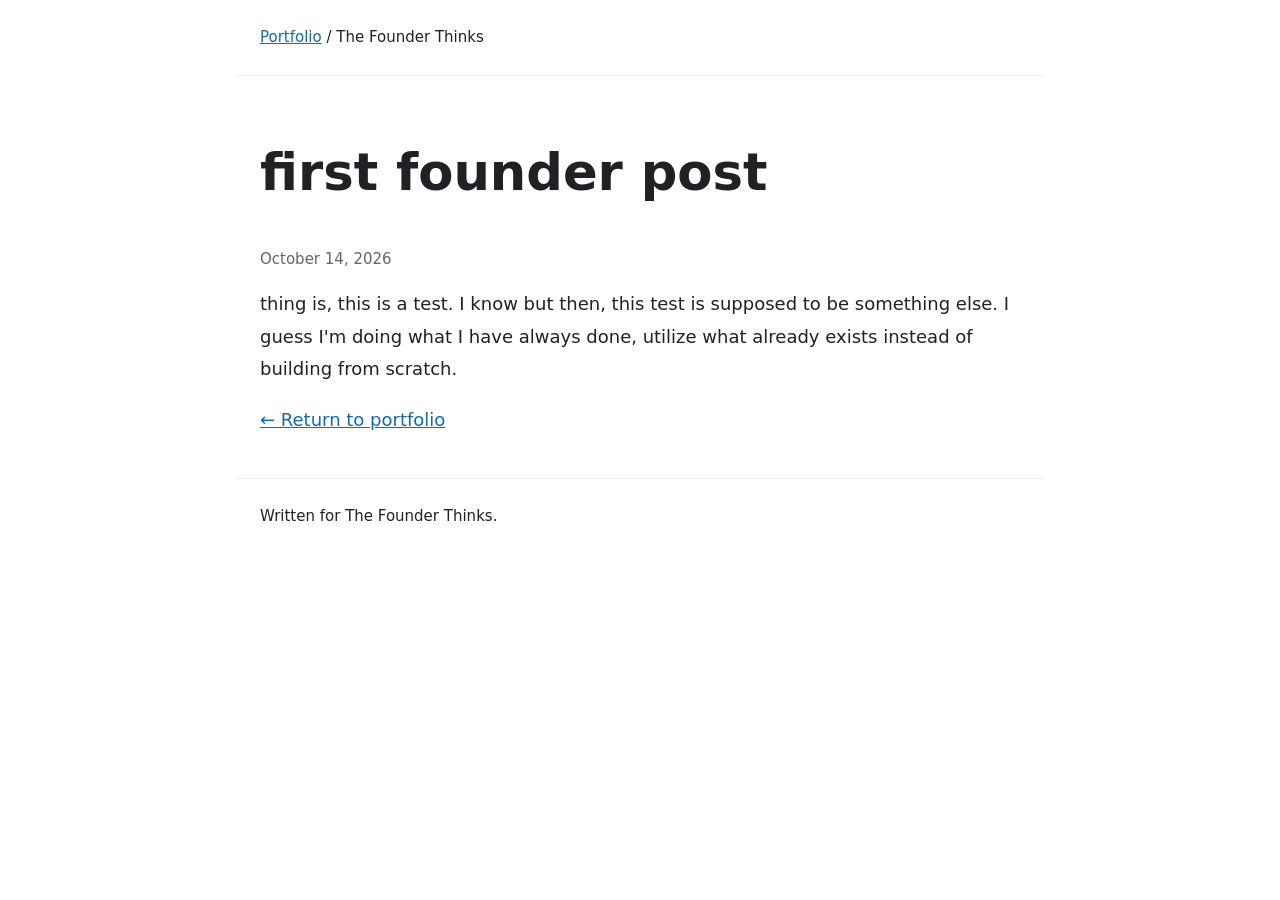
<file: articles/first-founder-post/index.html>
<!doctype html>
<html lang="en">
<head>
  <meta charset="utf-8">
  <meta name="viewport" content="width=device-width, initial-scale=1">
  <title>first founder post | The Founder Thinks</title>
  <meta name="description" content="thing is, this is a test. I know but then, this test is supposed to be something else. I guess I&#39;m doing what I have always done, utilize what already exis">
  <link rel="canonical" href="https://mikemaduabuchin-dev.github.io/Page/articles/first-founder-post/">
  <meta property="og:type" content="article">
  <meta property="og:title" content="first founder post">
  <meta property="og:url" content="https://mikemaduabuchin-dev.github.io/Page/articles/first-founder-post/">
  <meta property="og:site_name" content="The Founder Thinks">
  <meta property="article:published_time" content="2026-10-14T13:35:08.000Z">
  <style>
    body{margin:0;font:18px/1.8 system-ui,sans-serif;color:#202124;background:#fff}
    header,main,footer{max-width:760px;margin:auto;padding:24px}
    header,footer{font-size:15px;border-bottom:1px solid #eee}
    footer{border-top:1px solid #eee;border-bottom:0}
    h1{font-size:clamp(2rem,6vw,3.2rem);line-height:1.2}
    article img{max-width:100%;height:auto}
    a{color:#1769aa}
    .date{color:#666;font-size:15px}
  </style>
</head>
<body>
  <header><a href="https://mikemaduabuchin-dev.github.io/Page/">Portfolio</a> / The Founder Thinks</header>
  <main>
    <article>
      <h1>first founder post</h1>
      <p class="date">October 14, 2026</p>
      thing is, this is a test. I know but then, this test is supposed to be something else. I guess I'm doing what I have always done, utilize what already exists instead of building from scratch.
    </article>
    <p><a href="https://mikemaduabuchin-dev.github.io/Page/">← Return to portfolio</a></p>
  </main>
  <footer>Written for The Founder Thinks.</footer>
</body>
</html>
</file>
